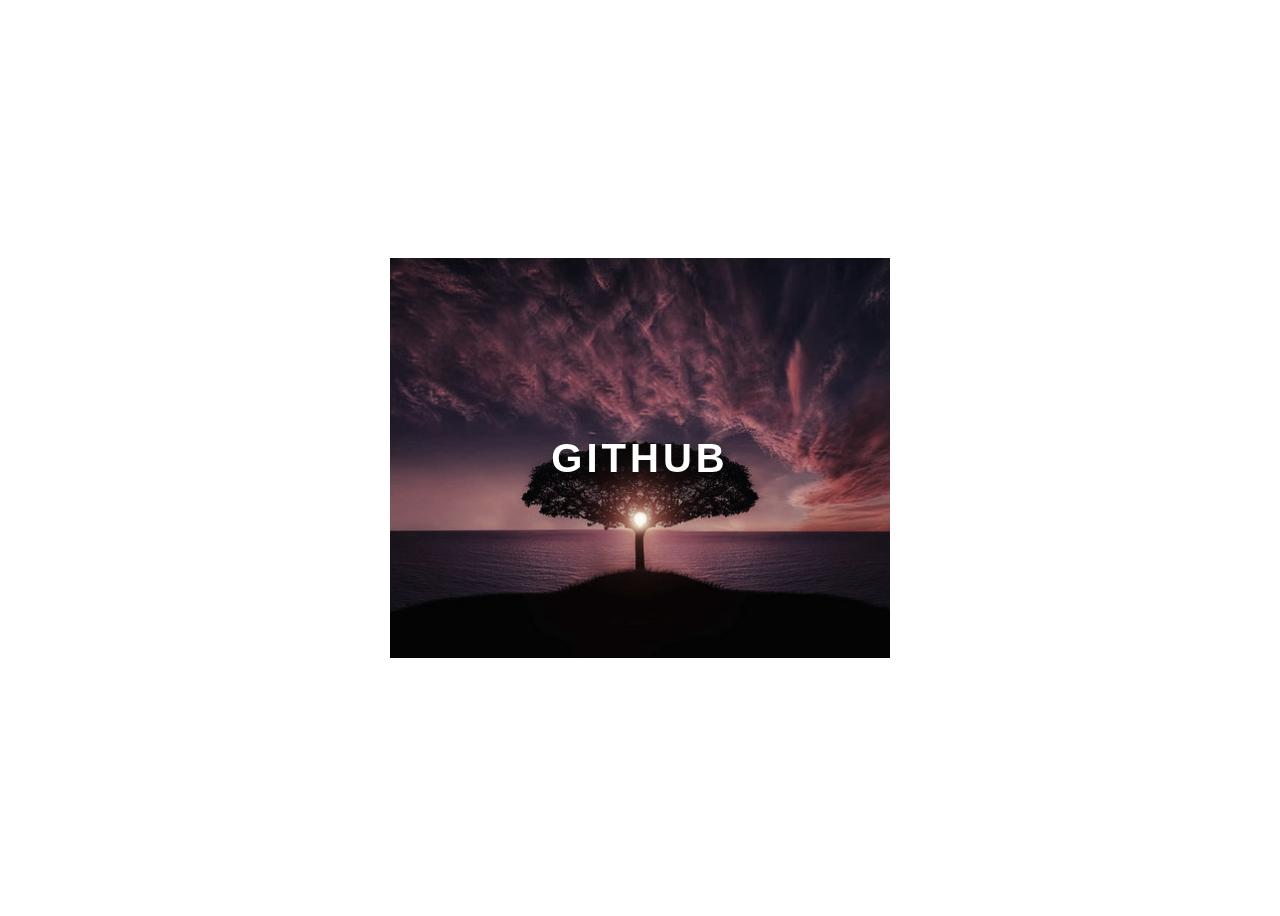
<file: index.html>
<!DOCTYPE html>
<html lang="pt-br">
<head>
    <meta charset="UTF-8">
    <meta http-equiv="X-UA-Compatible" content="IE=edge">
    <meta name="viewport" content="width=device-width, initial-scale=1.0">
    <link rel="stylesheet" href="style.css">
    <title>Document</title>
</head>
<body>
    <div class="container">
        <div class="card">
            <div class="card-wrapper">
                <h2>Github</h2>
                <p>Veja meus projetos</p>

            </div>

        </div>

    </div>
    
</body>
</html>
</file>
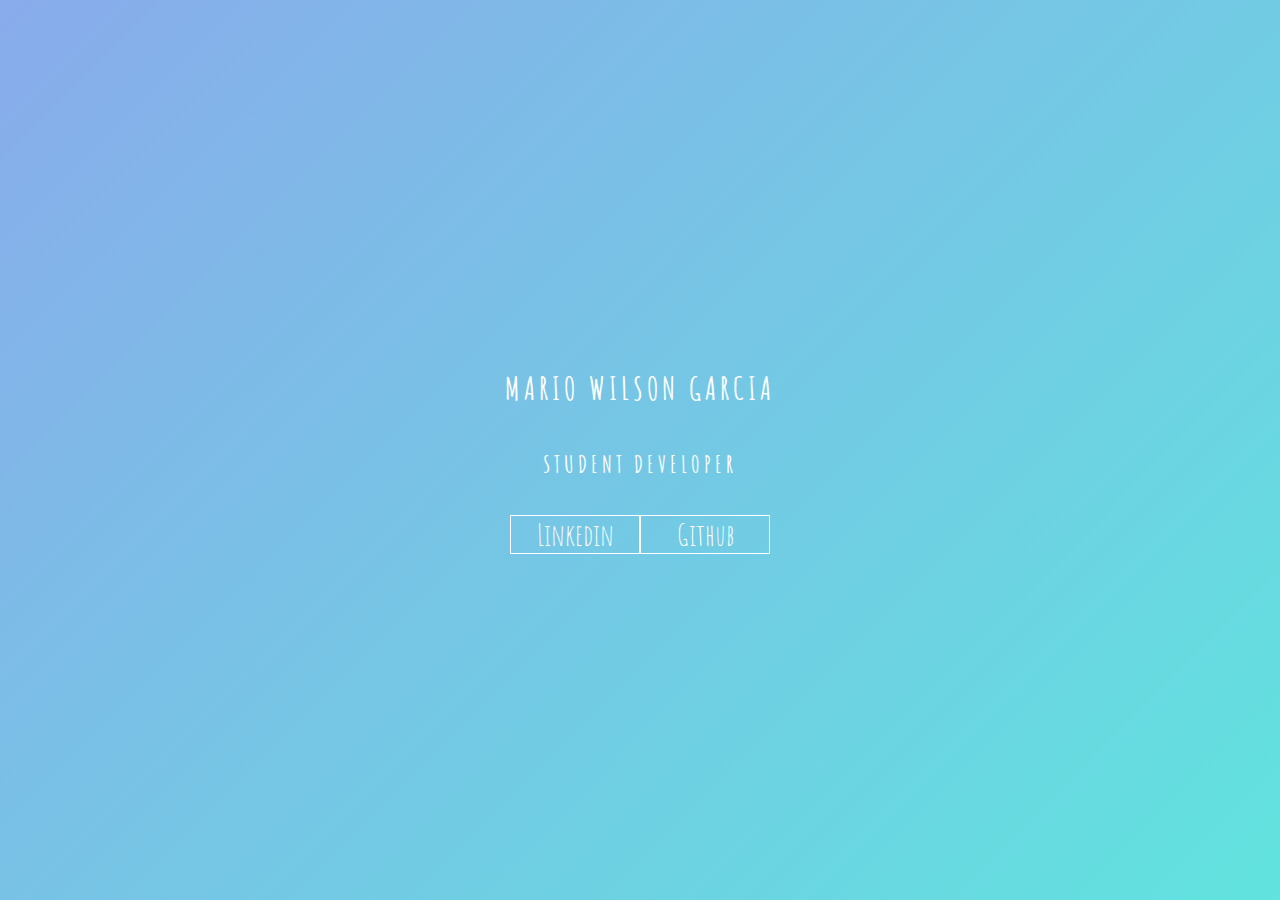
<file: keyframe3-1/index.html>
<!DOCTYPE html>
<html lang="pt-br">
<head>
    <meta charset="UTF-8">
    <meta http-equiv="X-UA-Compatible" content="IE=edge">
    <meta name="viewport" content="width=device-width, initial-scale=1.0">
    <link rel="stylesheet" href="style.css">
    <title>Document</title>
</head>
<body>
    <main class="wrapper">
        <h1>Mario Wilson Garcia</h1>
        <h2>Student Developer</h2>
        <div class="social-media">
            <a href="#">Linkedin</a>
            <a href="#">Github</a>
        </div>
    </main>
    
</body>
</html>
</file>
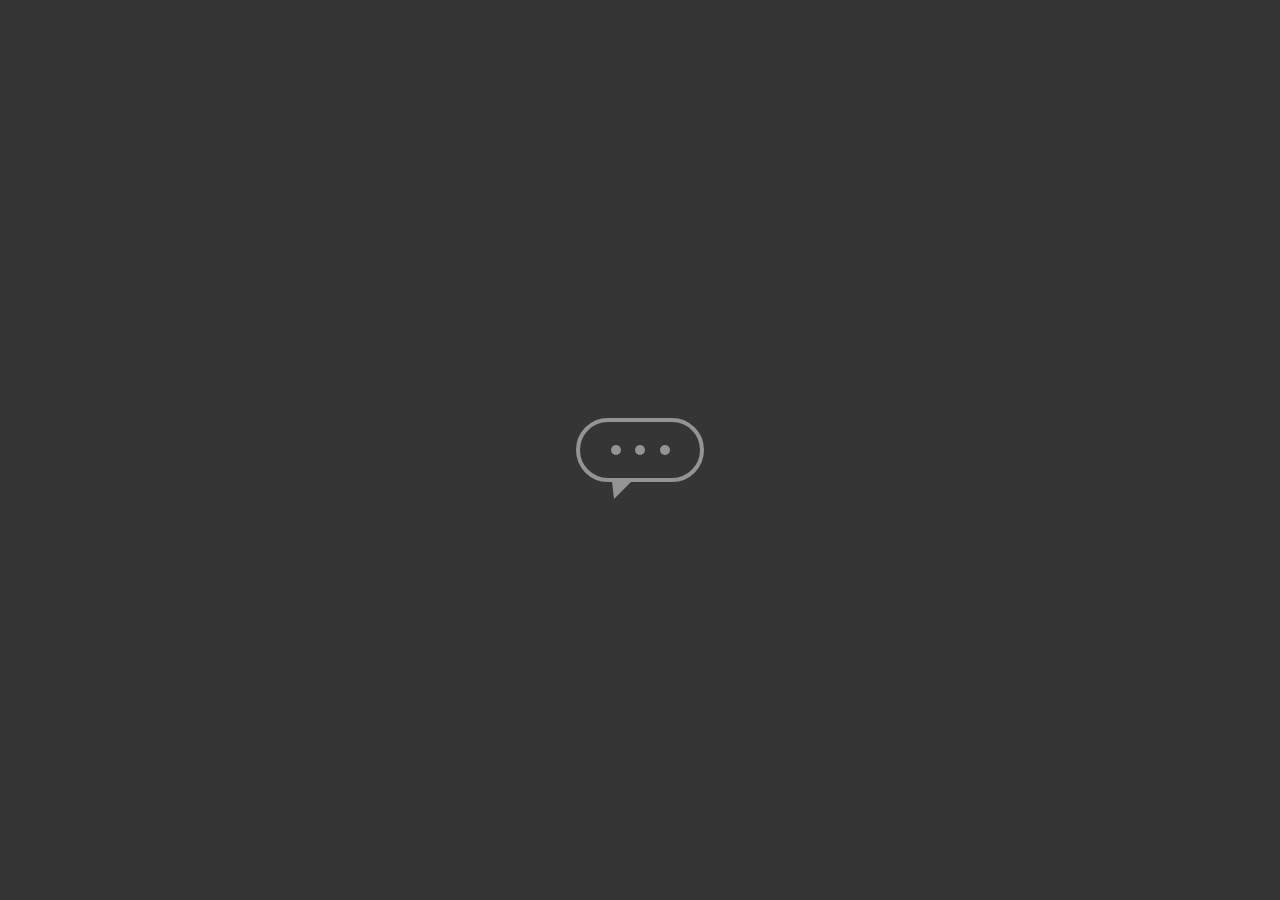
<file: keyframes_2/index.html>
<!DOCTYPE html>
<html lang="pt-br">
<head>
    <meta charset="UTF-8">
    <meta http-equiv="X-UA-Compatible" content="IE=edge">
    <meta name="viewport" content="width=device-width, initial-scale=1.0">
    <link rel="stylesheet" href="style.css">
    <title>Document</title>
</head>
<body>
    <main class="wrapper">
        <div class="chatbot">
            <dvi class="chatbot_loading"></dvi>
            <dvi class="chatbot_loading"></dvi>
            <dvi class="chatbot_loading"></dvi>

        </div>
    </main>
    
</body>
</html>
</file>
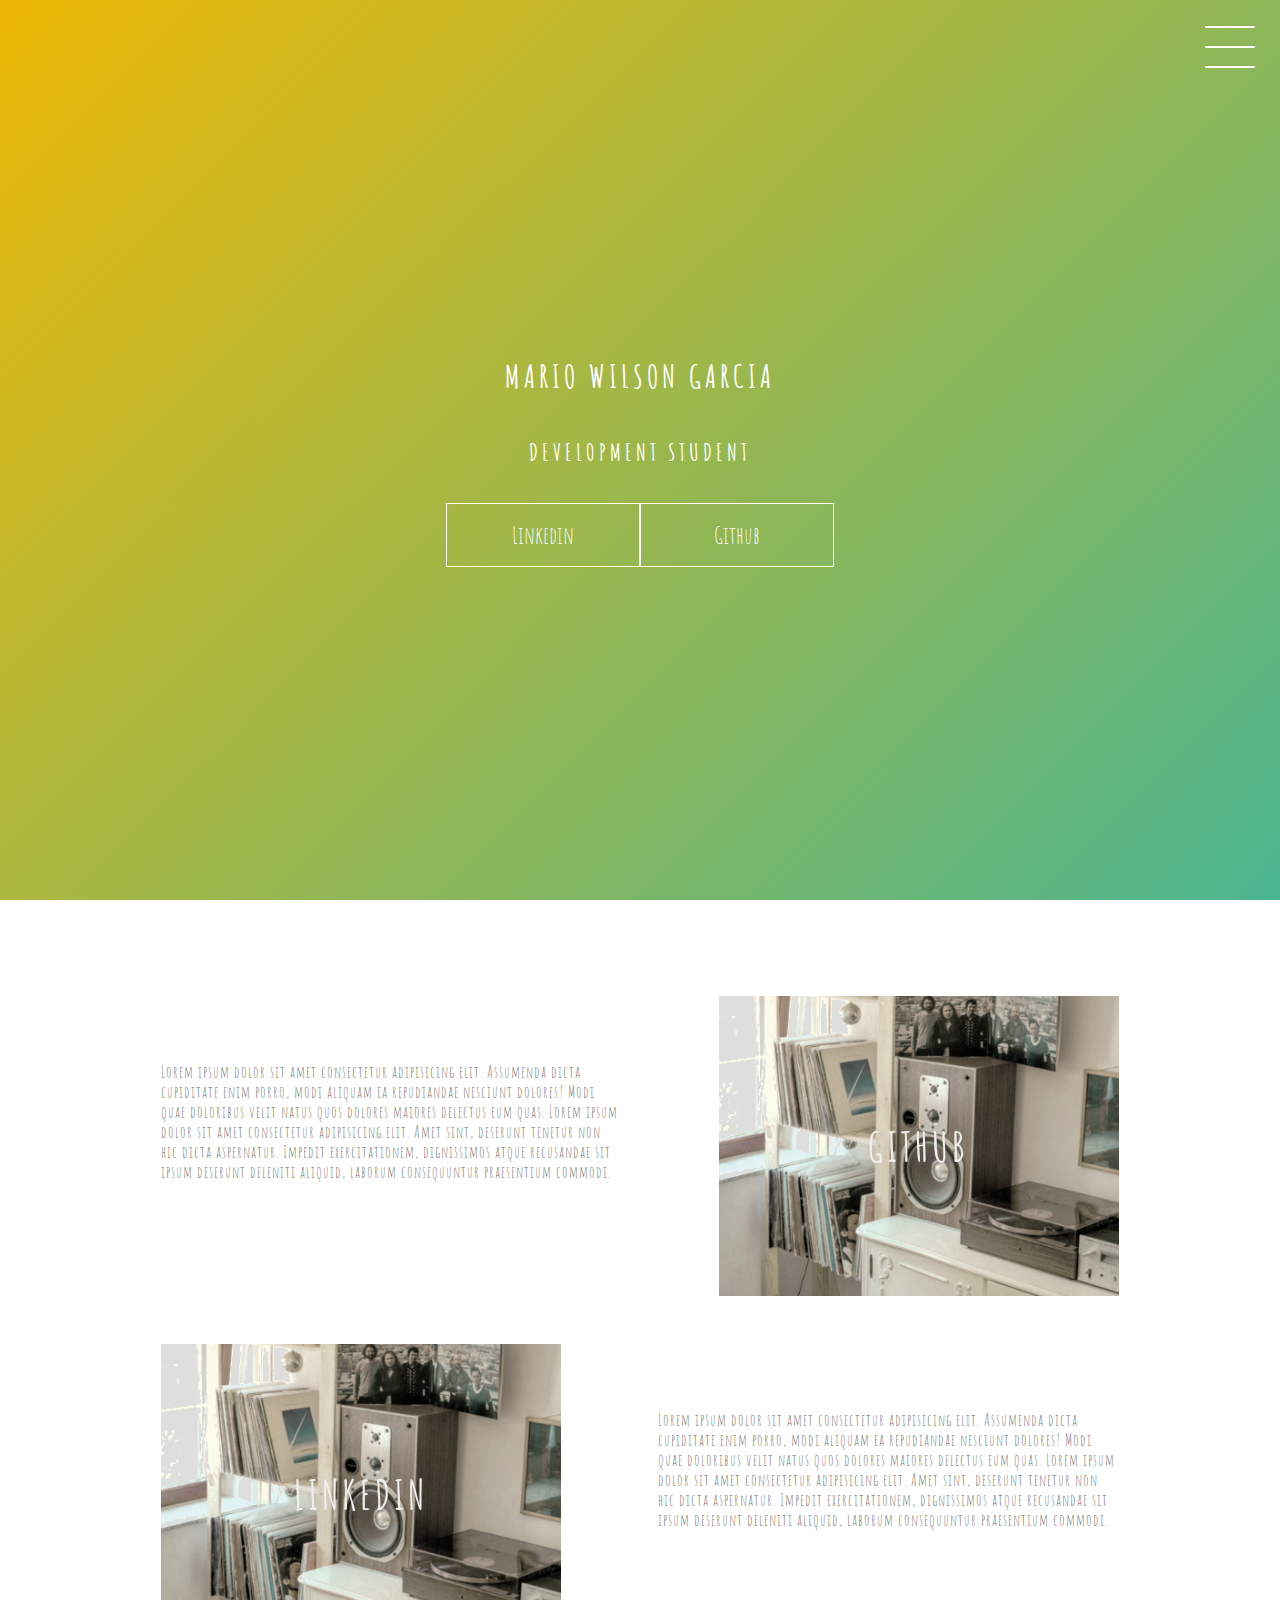
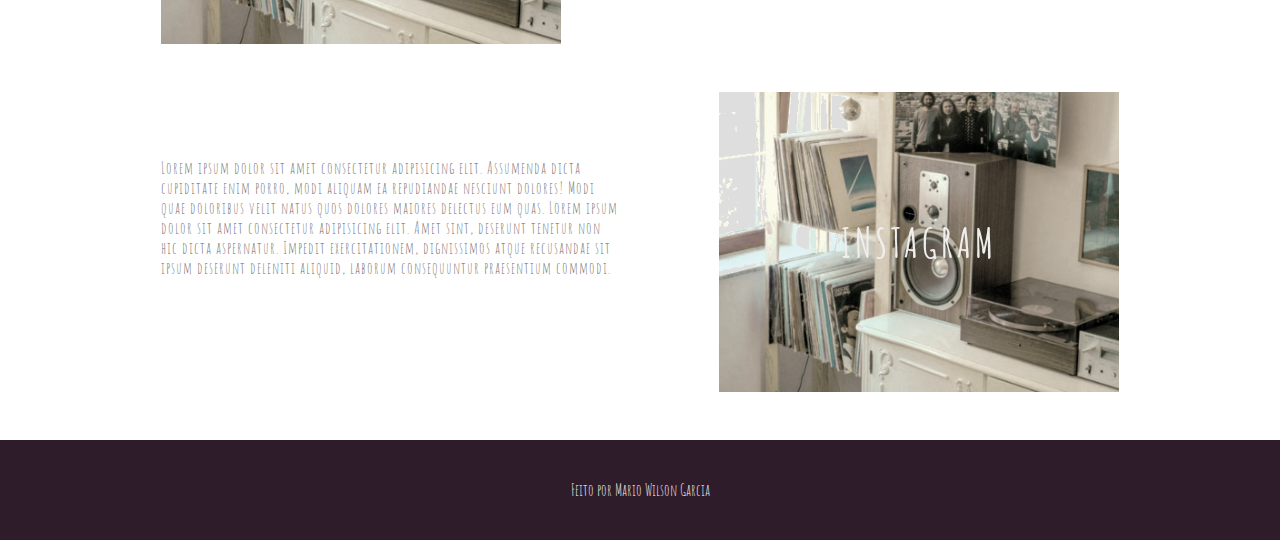
<file: projeto_final/index.html>
<!DOCTYPE html>
<html lang="pt-br">
<head>
    <meta charset="UTF-8">
    <meta http-equiv="X-UA-Compatible" content="IE=edge">
    <meta name="viewport" content="width=device-width, initial-scale=1.0">
    <link rel="stylesheet" href="style.css">
    <title>Projeto Final</title>
</head>
<body>
    <header class="header-wrapper">
        <div class="header">
                        <div class="checkbox-container">
                <div class="checkbox-wrapper">
                    <input type="checkbox" id="toggle">
                    <label class="checkbox" for="toggle">
                        <div class="trace"></div>
                        <div class="trace"></div>
                        <div class="trace"></div>
                    </label>
                    <div class="menu"></div>
                    <nav class="menu-items">
                        <ul>
                            <li>
                                <a href="#">Home</a>
                            </li>
                            <li>
                                <a href="#">Sobre</a>
                            </li>
                            <li>
                                <a href="#">Projetos</a>
                            </li>
                        </ul>
                    </nav>
                </div>
            </div>
        </div>
        <h1>Mario Wilson Garcia</h1>
        <h2>Development Student</h2>
        <div class="social-media">
            <a href="#">Linkedin</a>
            <a href="#">Github</a>
        </div>
    </header>
    <main class="container">
        <div class="card-container">
            <div class="card-text">
                Lorem ipsum dolor sit amet consectetur adipisicing elit. Assumenda dicta cupiditate enim porro, modi aliquam ea repudiandae nesciunt dolores! Modi quae doloribus velit natus quos dolores maiores delectus eum quas.
                Lorem ipsum dolor sit amet consectetur adipisicing elit. Amet sint, deserunt tenetur non hic dicta aspernatur. Impedit exercitationem, dignissimos atque recusandae sit ipsum deserunt deleniti aliquid, laborum consequuntur praesentium commodi.                
            </div>
            <div class="card">
                <div class="card-wrapper">
                    <h2>Github</h2>
                    <p>Veja meus projetos</p>
                </div>
            </div>
        </div>
        <div class="card-container">           
            <div class="card">
                <div class="card-wrapper">
                    <h2>Linkedin</h2>
                    <p>Acompanhe minha carreira!</p>
                </div>
            </div>
            <div class="card-text">
                Lorem ipsum dolor sit amet consectetur adipisicing elit. Assumenda dicta cupiditate enim porro, modi aliquam ea repudiandae nesciunt dolores! Modi quae doloribus velit natus quos dolores maiores delectus eum quas.
                Lorem ipsum dolor sit amet consectetur adipisicing elit. Amet sint, deserunt tenetur non hic dicta aspernatur. Impedit exercitationem, dignissimos atque recusandae sit ipsum deserunt deleniti aliquid, laborum consequuntur praesentium commodi.                
            </div>
        </div>
        <div class="card-container">
            <div class="card-text">
                Lorem ipsum dolor sit amet consectetur adipisicing elit. Assumenda dicta cupiditate enim porro, modi aliquam ea repudiandae nesciunt dolores! Modi quae doloribus velit natus quos dolores maiores delectus eum quas.
                Lorem ipsum dolor sit amet consectetur adipisicing elit. Amet sint, deserunt tenetur non hic dicta aspernatur. Impedit exercitationem, dignissimos atque recusandae sit ipsum deserunt deleniti aliquid, laborum consequuntur praesentium commodi.                
            </div>
            <div class="card">
                <div class="card-wrapper">
                    <h2>Instagram</h2>
                    <p>Ou mais do meu dia a dia;)</p>
                </div>
            </div>
        </div>

    </main>
    <footer class="footer">
        Feito por Mario Wilson Garcia
    </footer>
</body>
</html>
</file>
<file: style.css>
body {
    font-family: sans-serif;
}

.container {
    width: 100%;
    height: 100vh;
    display: flex;
    justify-content:center;
    align-items:center;
}

.card {
    background-image: url('pexels-pixabay-36717.png');
    height: 400px;
    width: 500px;
    background-position: center;
    background-repeat: no-repeat;
    background-size: cover;
    display: flex;
    justify-content: center;
    align-items: center;
    filter:grayscale(0.6);
    color: white;
    cursor: pointer;
    transition: 0.3s;
}

.card-wrapper {
    text-align: center;
    display: flex;
    flex-direction: column;
    justify-content: center;
    align-items: center;
    position: relative;
}

.card-wrapper::before {
    content: '';
    position: absolute;
    height: 100px;
    width: 100px;
    display: block;
    border: 1px solid white;
    opacity: 0;
    transition: 0.3s;
}

.card-wrapper h2 {
    font-size: 40px;
    text-transform: uppercase;
    letter-spacing: 4px;
    margin: 0px;
    transition: 0.3s;
}

.card-wrapper p {
    font-size: 0;
    visibility: hidden;
    opacity: 0;
    font-weight: bold;
    text-transform: uppercase;
    transition: 0.3s;
}

.card:hover {
    filter: unset;
}

.card:hover > .card-wrapper::before {
    height: 300px;
    width: 400px;
    opacity: 1;
}

.card:hover > .card-wrapper p {
    opacity: 1;
    visibility: visible;
    font-size: 14px;
}
</file>
<file: keyframe3-1/style.css>
@import url('https://fonts.googleapis.com/css2?family=Amatic+SC&display=swap');

body {
    margin: 0;
    padding: 0;
    color: white;
    font-family: 'amatic sc', sans-serif;
}

.wrapper {
    height: 100vh;
    width: 100vw;
    background: linear-gradient(-45deg, #f7ca03e7, #518813dc, #09f1cab2, #195cd883);
    background-size: 400% 400%;
    display: flex;
    flex-direction: column;
    justify-content: center;
    align-items: center;
    animation: backgroundTransition 8s ease-in-out infinite ; 

}

h1 {
    text-transform: uppercase;
    letter-spacing: 4px;    
}

h2 {
    text-transform: uppercase;
    letter-spacing: 4px;
}

.social-media {
    margin-top: 1rem;
    display: flex;
}

a {
    text-decoration: none;
    color: white;
    font-size: 30px;
    padding: 1 rem 4rem;
    border: 1px solid white;
    min-width: 8rem;
    display: flex;
    justify-content: center;
    align-items: center;
    transition: .5s cubic-bezier(0.55, 0.025, 0.675, 0.97);
}

a:hover {
    color:rgb(27, 168, 233);
    background-color: white;
}
@keyframes backgroundTransition {
    0% {
        background-position: 0% 80%;
    }
    50% {
        background-position:  80% 100%;
    }
    100% {
        background-position: 0% 90%;
    }
}
</file>
<file: keyframes_2/style.css>
body {
    margin: 0;
    padding: 0;
    font-family: sans-serif;
}


.wrapper {
    height: 100vh;
    width: 100vw;
    background-color: rgb(53, 53, 53);
    display: flex;
    justify-content: center;
    align-items: center;
}

.chatbot {
    height: 4rem;
    width: 8rem;
    border-radius: 36px;
    border: 4px solid #949494;
    padding: 0 1rem;
    box-sizing: border-box;
    display: flex;
    justify-content: space-evenly;
    align-items: center;
    position: relative;
    transform: translateY(0);
    animation: chatTranslate 2s ease-in-out infinite;
}


.chatbot::before {
    content: '';
    width: 0;
    height: 0;
    position: absolute;
    bottom: -1.3rem;
    left: 2rem;
    border-left: 2px solid transparent;
    border-right: 17px solid transparent;
    border-top: 17px solid #949494;
}

.chatbot_loading {
    height: 10px;
    width:10px;
    border-radius: 50%;
    background-color: #949494;
    transform:scale(1);

}

.chatbot_loading:nth-child(1) {
    animation: pulse 1.5s ease-in-out infinite;
    
}

.chatbot_loading:nth-child(2) {
    animation: pulse 1.5s ease-in-out infinite;
    animation-delay: 0.2s;
}

.chatbot_loading:nth-child(3) {
    animation: pulse 1.5s ease-in-out infinite;
    animation-delay: 0.4s;
}

@keyframes pulse {
    0% {
        transform: scale(1);
    }
    50% {
        transform: scale(1.5);
    }
    100% {
        transform: scale(1);
    }
}

@keyframes chatTranslate {
    0% {
        transform: translateY(0)
    }
    50% {
        transform: translateY(15px);
    }
    100% {
        transform: translateY(0);
    }
}
</file>
<file: projeto_final/style.css>
@import url('https://fonts.googleapis.com/css2?family=Amatic+SC&display=swap');

body {
    padding: 0;
    margin: 0;
    color: white;
    font-family:'Amatic SC', cursive;
}

/* HEADER */

.header-wrapper {
    height: 100vh;
    width: 100%;
    background: linear-gradient(-45deg, #f30f07, #8433cf,
    #15b5c0, #eeb805);
    background-size: 400% 400% ;
    display: flex;
    flex-direction: column;
    align-items: center;
    justify-content: center;
    position: relative;
    animation: backgroundTransition 8s ease-in-out infinite;
}

h1 {
    text-transform: uppercase;
    letter-spacing: 4px;
}

h2 {
    text-transform: uppercase;
    letter-spacing: 4px;
}

.social-media {
    margin-top: 1rem;
    display: flex;
}

.social-media a {
    text-decoration: none;
    color: white;
    font-size: 24px;
    padding: 1rem 4rem;
    border: 1px solid white;
    min-width: 4rem;
    display: flex;
    justify-content: center;
    align-items: center;
    transition: .5s cubic-bezier(0.55, 0.025, 0.675, 0.97);

}

a {
    color:#fdd806;
}

a:hover {
    color: #2e1c28;
    background-color: white;
}

@keyframes backgroundTransition {
    0% {
        background-position: 0% 80%;
    }
    50% {
        background-position: 80% 100%;
    }
    100% {
        background-position: 0% 90%;
    }
}

/* MENU HAMBURGUER */

.checkbox-container {
    display: flex;
    justify-content: center;
    align-items: center;
}

.checkbox {
    height: 100px;
    width: 100px;
    position: absolute;
    top: 0;
    right: 0;
    display: flex;
    justify-content: center;
    cursor: pointer;
    z-index: 9999;
    transition: 400ms ease-in-out 0s;
}

.checkbox .trace {
    width: 50px;
    height: 2px;
    background-color: white;
    position: absolute;
    border-radius: 4px;
    transition: 0.5s ease-in-out;
}

.checkbox .trace:nth-child(1) {
    top: 26px;
    transform: rotate(0);
}

.checkbox .trace:nth-child(2) {
    top: 46px;
    transform: rotate(0);
}

.checkbox .trace:nth-child(3) {
    top: 66px;
    transform: rotate(0);
}

#toggle {
    display: none;
}

/*Menu*/

.menu {
    position: absolute;
    top: 28px;
    right:30px;
    background: transparent;
    height: 40px;
    width:40px;
    border-radius: 50%;
    box-shadow: 0px 0px 0px 0px white;
    z-index: -1;
    transition:400ms ease-in-out 0;
}

.menu-items {
    position: fixed;
    top: 0;
    left: 0;
    width: 100%;
    height: 100vh;
    display: flex;
    justify-content: center;
    align-items: center;
    z-index: 2;
    opacity: 0;
    visibility: hidden;
    transition: 400ms ease-in-out;
}

.menu-items ul {
    list-style-type: none;
}

.menu-items ul li a{
    margin:10px 0;
    color: #2E1C2B;
    text-decoration: none;
    text-transform: uppercase;
    letter-spacing: 4px;
    font-size: 40px;
}

/* animação do menu */

#toggle:checked + .checkbox .trace:nth-child(1) {
    transform: rotate(45deg);
    background-color: #2E1C2B;
    top: 47px;
}

#toggle:checked + .checkbox .trace:nth-child(2) {
    transform: translateX(-100px);
    width: 30px;
    visibility: hidden;
    opacity: 0;
}

#toggle:checked + .checkbox .trace:nth-child(3) {
    transform: rotate(-45deg);
    background-color: #2E1C2B;
    top: 48px;
}

#toggle:checked + .checkbox {
    background-color: white;
}

#toggle:checked ~ .menu {
    box-shadow: 0px 0px 0px 100vmax white;
    z-index: 1;
}

#toggle:checked ~ .menu-items {
    visibility: visible;
    opacity: 1;
}
/* CARDS */

.container {
    width: 100%;
    height:auto;
    display: flex;
    flex-direction: column;
    justify-content: space-evenly;
    align-items: center;
    margin: 3rem 0;
}

.card-container {
    display: flex;
    align-items: center;
    justify-content: space-evenly;
    width: 90%;
}

.card {
    height: 300px;
    width: 400px;
    margin: 3rem 0 0 0;
    background-image: url('room1.png');
    background-position: center;
    background-repeat: no-repeat;
    background-size: cover;
    display: flex;
    justify-content: center;
    align-items: center;
    filter: grayscale(0.8);
    color: white;
    cursor: pointer;
    transition: 0.3s;
}

.card-text {
    width: 40%;
    font-size: sans-serif;
    letter-spacing: 1px;
    color: rgb(109, 109, 109);
}

.card-wrapper {
    text-align: center;
    display: flex;
    flex-direction: column;
    justify-content: center;
    align-items: center;
    position: relative;
}

.card-wrapper::before {
    content: '';
    position: absolute;
    height: 100px;
    width: 100px;
    display: block;
    border: 1px solid white;
    opacity: 0;
    transition: 0.3s;
}

.card-wrapper h2 {
    color: rgb(243, 238, 236);
    font-weight: bolder;
    font-size: 40px;
    text-transform: uppercase;
    letter-spacing: 4px;
    margin: 0;
    transition: 0.3s;
}

.card-wrapper p {
    font-size: 0;
    visibility: hidden;
    opacity: 0;
    font-weight: bold;
    text-transform: uppercase;
    transition: 0.3s;
}

.card:hover {
    filter: unset;
}

.card:hover > .card-wrapper::before {
    opacity: 1;
    width: 350px;
    height: 250px;
}

.card:hover > .card-wrapper p {
    font-size: 14px;
    opacity: 1;
    visibility: visible;
}

/*footer*/

.footer {
    height: 100px;
    width: 100%;
    display: flex;
    justify-content: center;
    align-items: center;
    background-color: #2E1C2B;
}

/* RESPONSIVO */

@media (max-width: 800px) {
    .social-media {
        display: flex;
        flex-direction: column;
    }

    .container {
        margin-top: 0;
    }

    .card-container {
        flex-direction: column;
    }

    .container .card-container:nth-child(1),
    .container .card-container:nth-child(3) {
        flex-direction: column-reverse;
    }

    .card {
        height: 250px;
        width: 250px;
    }

    .card-text {
        width: 90%;
        margin-top: 2rem;
        text-align: center;
    }

    .card:hover > .card-wrapper::before {
        height: 190px;
        width: 190px;
    }
}
</file>
